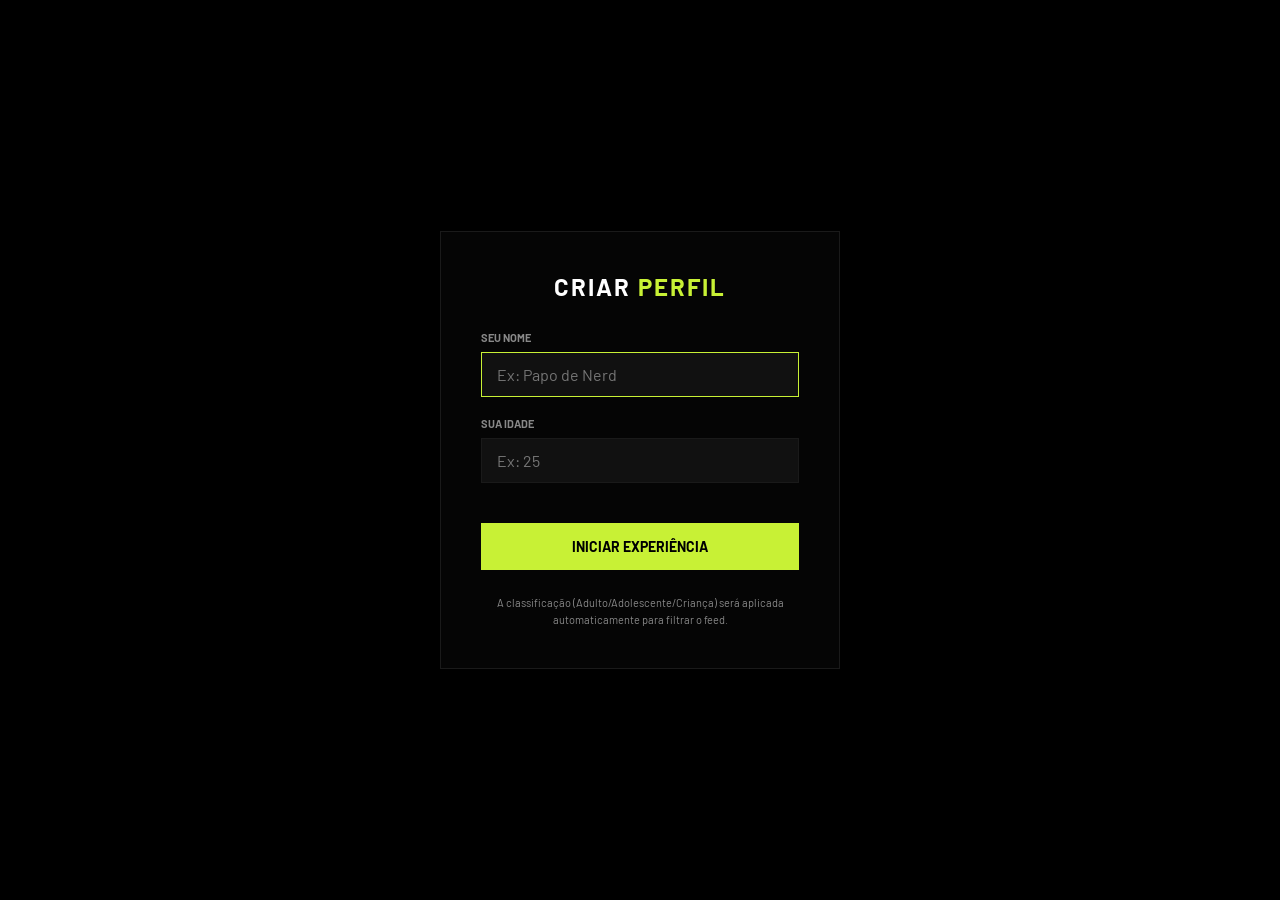
<file: templates/create_profile.html>
<!DOCTYPE html>
<html lang="pt-BR">
<head>
    <meta charset="UTF-8">
    <title>Criar Perfil - meu youtube</title>
    <link href="https://fonts.googleapis.com/css2?family=Barlow:wght@400;600;700&display=swap" rel="stylesheet">
    <link rel="stylesheet" href="/static/style.css">
    <style>
        body {
            display: flex;
            align-items: center;
            justify-content: center;
            height: 100vh;
            margin: 0;
            background-color: #000;
        }
        .profile-card {
            width: 100%;
            max-width: 400px;
            background: #050505;
            border: 1px solid var(--yt-border);
            padding: 40px;
            text-align: center;
            box-shadow: 0 10px 30px rgba(0,0,0,0.5);
        }
        .profile-card h1 {
            font-size: 24px;
            text-transform: uppercase;
            letter-spacing: 2px;
            margin-bottom: 30px;
            color: #fff;
        }
        .profile-card h1 span {
            color: var(--yt-accent);
        }
        .form-group {
            margin-bottom: 20px;
            text-align: left;
        }
        .form-group label {
            display: block;
            font-size: 11px;
            font-weight: 700;
            text-transform: uppercase;
            color: var(--yt-text-secondary);
            margin-bottom: 8px;
        }
        .form-group input {
            width: 100%;
            background: #111;
            border: 1px solid var(--yt-border);
            padding: 12px 15px;
            color: #fff;
            font-family: var(--font-main);
            font-size: 16px;
            outline: none;
            transition: border-color 0.3s;
        }
        .form-group input:focus {
            border-color: var(--yt-accent);
        }
        .create-btn {
            width: 100%;
            padding: 15px;
            background: var(--yt-accent);
            border: none;
            color: #000;
            font-family: var(--font-main);
            font-weight: 700;
            text-transform: uppercase;
            font-size: 14px;
            cursor: pointer;
            margin-top: 20px;
            transition: transform 0.2s, background-color 0.2s;
        }
        .create-btn:hover {
            background-color: #d8f165;
            transform: translateY(-2px);
        }
        .footer-note {
            margin-top: 25px;
            font-size: 11px;
            color: var(--yt-text-secondary);
            line-height: 1.5;
        }
    </style>
</head>
<body class="oled-theme">
    <div class="profile-card">
        <h1>CRIAR <span>PERFIL</span></h1>
        <form action="/save-profile" method="POST">
            <div class="form-group">
                <label for="name">Seu Nome</label>
                <input type="text" id="name" name="name" placeholder="Ex: Papo de Nerd" required autofocus>
            </div>
            <div class="form-group">
                <label for="age">Sua Idade</label>
                <input type="number" id="age" name="age" placeholder="Ex: 25" min="1" max="150" required>
            </div>
            <button type="submit" class="create-btn">INICIAR EXPERIÊNCIA</button>
        </form>
        <p class="footer-note">
            A classificação (Adulto/Adolescente/Criança) será aplicada automaticamente para filtrar o feed.
        </p>
    </div>
</body>
</html>
</file>
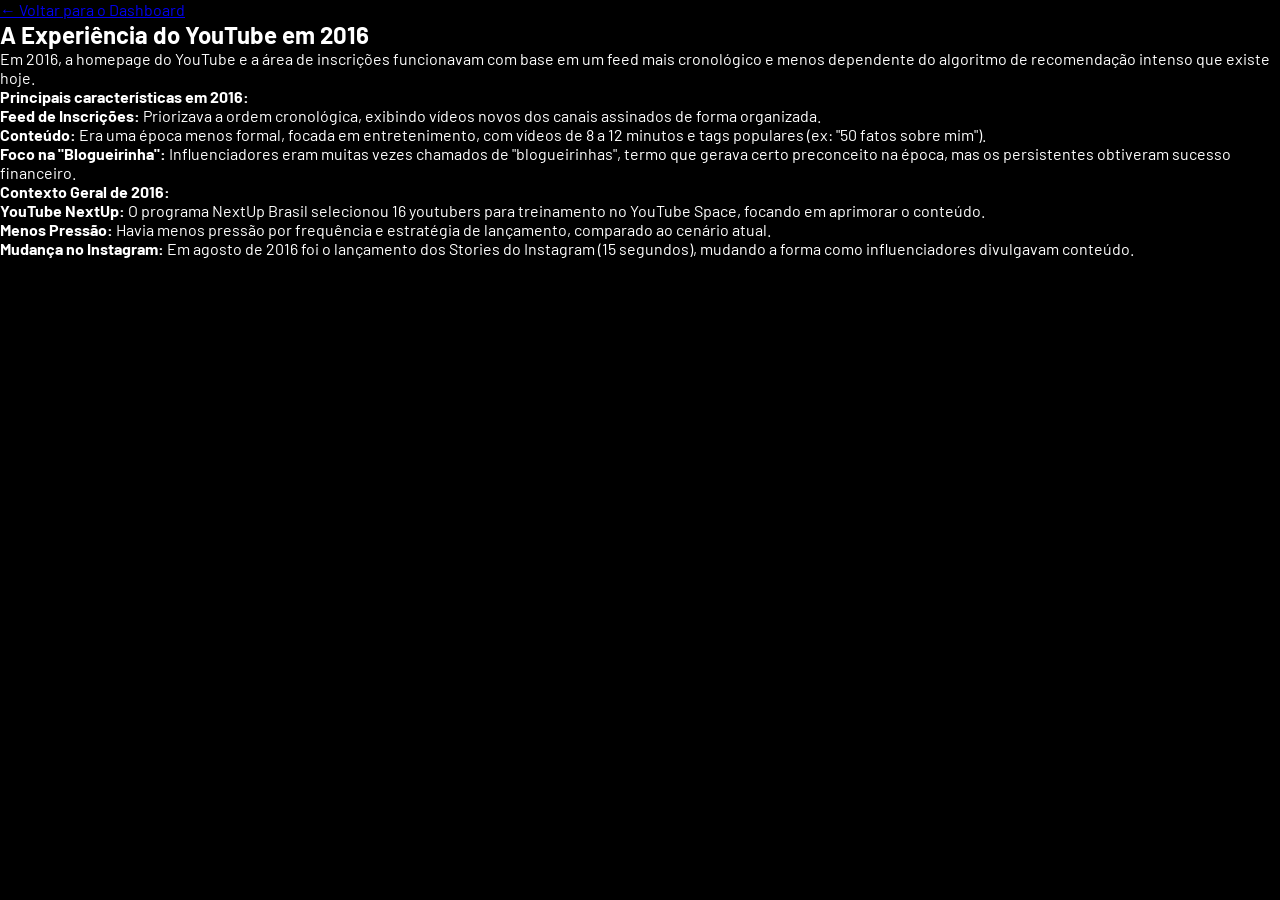
<file: templates/sobre_2016.html>
<!DOCTYPE html>
<html lang="pt-BR">
<head>
    <meta charset="UTF-8">
    <title>YouTube em 2016 - Memórias</title>
    <link href="https://fonts.googleapis.com/css2?family=Barlow:wght@400;600&display=swap" rel="stylesheet">
    <link rel="stylesheet" href="/static/style.css">
</head>
<body>
    <main class="content-2016">
        <a href="/" class="back-link">← Voltar para o Dashboard</a>
        <h2>A Experiência do YouTube em 2016</h2>
        <div class="text-body">
            <p>Em 2016, a homepage do YouTube e a área de inscrições funcionavam com base em um feed mais cronológico e menos dependente do algoritmo de recomendação intenso que existe hoje.</p>
            <p><strong>Principais características em 2016:</strong></p>
            <ul>
                <li><strong>Feed de Inscrições:</strong> Priorizava a ordem cronológica, exibindo vídeos novos dos canais assinados de forma organizada.</li>
                <li><strong>Conteúdo:</strong> Era uma época menos formal, focada em entretenimento, com vídeos de 8 a 12 minutos e tags populares (ex: "50 fatos sobre mim").</li>
                <li><strong>Foco na "Blogueirinha":</strong> Influenciadores eram muitas vezes chamados de "blogueirinhas", termo que gerava certo preconceito na época, mas os persistentes obtiveram sucesso financeiro.</li>
            </ul>
            <p><strong>Contexto Geral de 2016:</strong></p>
            <ul>
                <li><strong>YouTube NextUp:</strong> O programa NextUp Brasil selecionou 16 youtubers para treinamento no YouTube Space, focando em aprimorar o conteúdo.</li>
                <li><strong>Menos Pressão:</strong> Havia menos pressão por frequência e estratégia de lançamento, comparado ao cenário atual.</li>
                <li><strong>Mudança no Instagram:</strong> Em agosto de 2016 foi o lançamento dos Stories do Instagram (15 segundos), mudando a forma como influenciadores divulgavam conteúdo.</li>
            </ul>
        </div>
    </main>

    <script>
        // Aplicar tema salvo no dashboard
        if (localStorage.getItem('theme') === 'light') {
            document.body.classList.add('light-mode');
        }
    </script>
</body>
</html>
</file>
<file: static/style.css>
:root {
    /* OLED DEEP DARK THEME (Default) */
    --yt-main-bg: #000000;
    --yt-sidebar-bg: #000000;
    --yt-card-bg: #080808;
    --yt-border: #1a1a1a;
    --yt-text: #ffffff;
    --yt-text-secondary: #888888;
    --yt-accent: #c8f135; /* Industrial Lime Green */
    --font-main: 'Barlow', sans-serif;
    --yt-logo-red: #ff0000;
    --yt-hover: #121212;
    
    /* Configurable variables */
    --thumb-width: 246px;
    --thumb-opacity: 0.9;
}

.light-mode {
    /* 2016 CLASSIC LIGHT THEME */
    --yt-main-bg: #f1f1f1;
    --yt-sidebar-bg: #ffffff;
    --yt-card-bg: #ffffff;
    --yt-border: #e2e2e2;
    --yt-text: #333333;
    --yt-text-secondary: #666666;
    --yt-accent: #065fd4;
    --yt-hover: #f1f1f1;
}

/* TYPOGRAPHY VARIANTS */
.condensed-text {
    font-stretch: condensed;
    letter-spacing: -0.5px;
    line-height: 1.1;
}

* {
    margin: 0;
    padding: 0;
    box-sizing: border-box;
}

/* Custom Scrollbar */
::-webkit-scrollbar { width: 6px; }
::-webkit-scrollbar-track { background: var(--yt-main-bg); }
::-webkit-scrollbar-thumb { background: #222; border-radius: 10px; }
::-webkit-scrollbar-thumb:hover { background: var(--yt-accent); }

body {
    background-color: var(--yt-main-bg);
    color: var(--yt-text);
    font-family: var(--font-main);
    transition: background-color 0.3s ease, color 0.3s ease;
    overflow-x: hidden;
}

/* LOGO CUSTOMIZADO */
.my-logo { font-size: 20px; font-weight: 700; letter-spacing: -1px; color: var(--yt-text); display: flex; align-items: center; cursor: pointer; text-decoration: none; }
.my-logo span { background-color: var(--yt-logo-red); color: #ffffff; padding: 2px 6px; border-radius: 4px; margin-left: 4px; font-weight: 800; }

/* PROFILE UI */
.active-profile-header {
    padding: 16px;
    display: flex;
    align-items: center;
    justify-content: space-between;
    background: #050505;
}
.profile-info {
    display: flex;
    flex-direction: column;
}
.profile-name {
    font-size: 14px;
    font-weight: 700;
    color: #fff;
    text-transform: uppercase;
    letter-spacing: 1px;
}
.profile-badge {
    font-size: 9px;
    font-weight: 800;
    padding: 2px 6px;
    border-radius: 2px;
    width: fit-content;
    margin-top: 4px;
    text-transform: uppercase;
}
.badge-adulto { background-color: var(--yt-accent); color: #000; }
.badge-adolescente { background-color: #333; color: #fff; }
.badge-criança { background-color: #f1c40f; color: #000; }

.profile-switch-btn {
    background: none;
    border: none;
    color: var(--yt-text-secondary);
    cursor: pointer;
    font-size: 16px;
    transition: color 0.3s;
}
.profile-switch-btn:hover { color: var(--yt-accent); }

.profile-selector-dropdown {
    display: none;
    position: absolute;
    top: 60px;
    left: 10px;
    width: 220px;
    background: #111;
    border: 1px solid var(--yt-border);
    z-index: 2000;
    box-shadow: 0 10px 30px rgba(0,0,0,0.8);
}
.selector-header {
    padding: 12px;
    font-size: 10px;
    font-weight: 800;
    color: var(--yt-text-secondary);
    border-bottom: 1px solid var(--yt-border);
    text-transform: uppercase;
}
.profile-option {
    padding: 12px;
    display: block;
    color: #fff;
    text-decoration: none;
    font-size: 13px;
    border-bottom: 1px solid #1a1a1a;
    transition: background 0.2s;
}
.profile-option:hover { background: #1a1a1a; color: var(--yt-accent); }
.add-profile-link {
    padding: 12px;
    display: block;
    color: var(--yt-accent);
    text-decoration: none;
    font-size: 12px;
    font-weight: 700;
    text-align: center;
}

.sidebar-divider { height: 1px; background: var(--yt-border); margin: 0 16px 16px 16px; opacity: 0.5; }

/* REFRESH PROGRESS BAR */
.refresh-progress {
    position: fixed;
    top: 0;
    left: 0;
    height: 1px;
    background-color: var(--yt-accent);
    z-index: 5000;
    width: 0%;
    transition: width 0.5s linear, background-color 0.3s;
    pointer-events: none;
}

/* HEADER */
.yt-header { height: 56px; background: var(--yt-sidebar-bg); border-bottom: 1px solid var(--yt-border); display: flex; align-items: center; justify-content: space-between; padding: 0 16px; position: sticky; top: 0; z-index: 1000; }
.search-area { flex: 0 1 600px; margin: 0 20px; }
.filter-form { display: flex; width: 100%; }
.filter-form input { flex: 1; background: #000; border: 1px solid var(--yt-border); border-right: none; padding: 8px 12px; color: #fff; font-size: 14px; outline: none; }
.filter-form button { background: #222; border: 1px solid var(--yt-border); padding: 0 20px; cursor: pointer; display: flex; align-items: center; justify-content: center; }

.actions { display: flex; align-items: center; gap: 15px; }
.nav-link { color: var(--yt-text-secondary); text-decoration: none; font-size: 13px; }
.theme-btn, .settings-btn { background: none; border: none; font-size: 1.2rem; cursor: pointer; color: var(--yt-text-secondary); transition: transform 0.3s, color 0.2s; display: flex; }
.theme-btn:hover { color: var(--yt-accent); }
.settings-btn:hover { color: var(--yt-accent); transform: rotate(45deg); }
.refresh-btn { background: transparent; border: 1px solid var(--yt-border); color: var(--yt-text-secondary); padding: 5px 10px; cursor: pointer; font-size: 11px; font-weight: 700; text-transform: uppercase; }

/* SIDEBAR */
.app-container { display: flex; min-height: calc(100vh - 56px); }
.sidebar { width: 240px; background-color: var(--yt-sidebar-bg); border-right: 1px solid var(--yt-border); position: sticky; top: 56px; height: calc(100vh - 56px); overflow-y: auto; flex-shrink: 0; padding-top: 12px; display: flex; flex-direction: column; }
.sidebar::-webkit-scrollbar { width: 0px; background: transparent; }

.sidebar-item, .channel-item { display: flex; align-items: center; padding: 0 24px; height: 40px; text-decoration: none; color: var(--yt-text); font-size: 14px; transition: background-color 0.2s; border-left: 3px solid transparent; }
.sidebar-item svg { margin-right: 24px; opacity: 0.7; }
.sidebar-item:hover, .channel-item:hover { background-color: #1a1a1a; border-left-color: var(--yt-accent); }
.sidebar-item.active, .channel-item.active { background-color: #1a1a1a; border-left-color: var(--yt-accent); font-weight: 600; color: var(--yt-accent); }
.sidebar-item.active svg { opacity: 1; fill: var(--yt-accent); }
.sidebar-divider { height: 1px; background-color: var(--yt-border); margin: 12px 0; }
.sidebar-title { padding: 0 24px 8px; font-size: 11px; text-transform: uppercase; color: var(--yt-text-secondary); font-weight: 700; letter-spacing: 1px; }
.sub-icon { width: 24px; height: 24px; border-radius: 50%; margin-right: 24px; object-fit: cover; background: #222; flex-shrink: 0; }
.sub-name { white-space: nowrap; overflow: hidden; text-overflow: ellipsis; }

/* SETTINGS PANEL */
.settings-panel { position: fixed; top: 56px; right: -320px; width: 300px; height: calc(100vh - 56px); background-color: #050505; border-left: 1px solid var(--yt-border); z-index: 2000; transition: right 0.3s cubic-bezier(0.4, 0, 0.2, 1); display: flex; flex-direction: column; }
.settings-panel.open { right: 0; }
.settings-header { padding: 20px; border-bottom: 1px solid var(--yt-border); display: flex; justify-content: space-between; align-items: center; }
.settings-header h3 { font-size: 14px; text-transform: uppercase; letter-spacing: 1px; color: var(--yt-accent); }
.close-btn { background: none; border: none; color: #fff; font-size: 24px; cursor: pointer; }
.settings-body { padding: 20px; overflow-y: auto; }
.settings-group { margin-bottom: 30px; }
.group-label { display: block; font-size: 11px; font-weight: 700; text-transform: uppercase; color: var(--yt-text-secondary); margin-bottom: 15px; border-bottom: 1px solid var(--yt-border); padding-bottom: 5px; }
.setting-row { display: flex; justify-content: space-between; align-items: center; margin-bottom: 15px; font-size: 13px; }
.blacklist-input { width: 100%; background: #000; border: 1px solid var(--yt-border); color: #fff; padding: 8px; font-size: 12px; margin-top: 5px; outline: none; }
.switch { position: relative; display: inline-block; width: 40px; height: 20px; }
.switch input { opacity: 0; width: 0; height: 0; }
.slider { position: absolute; cursor: pointer; top: 0; left: 0; right: 0; bottom: 0; background-color: #222; transition: .3s; border-radius: 20px; }
.slider:before { position: absolute; content: ""; height: 14px; width: 14px; left: 3px; bottom: 3px; background-color: white; transition: .3s; border-radius: 50%; }
input:checked + .slider { background-color: var(--yt-accent); }
input:checked + .slider:before { transform: translateX(20px); }
.range-slider { -webkit-appearance: none; width: 100%; height: 4px; background: #222; border-radius: 2px; outline: none; }
.range-slider::-webkit-slider-thumb { -webkit-appearance: none; width: 14px; height: 14px; background: var(--yt-accent); border-radius: 50%; cursor: pointer; }
.action-btn { width: 100%; padding: 10px; background: var(--yt-accent); border: none; font-family: var(--font-main); font-weight: 700; text-transform: uppercase; font-size: 11px; cursor: pointer; transition: opacity 0.2s; margin-bottom: 8px; }
.action-btn.secondary { background: #222; color: #fff; }
.action-btn:hover { opacity: 0.8; }
.settings-overlay { position: fixed; top: 56px; left: 0; right: 0; bottom: 0; background: rgba(0,0,0,0.5); z-index: 1500; visibility: hidden; opacity: 0; transition: 0.3s; }
.settings-overlay.visible { visibility: visible; opacity: 1; }

/* MAIN CONTENT */
.list { flex: 1; max-width: 1000px; margin: 30px auto; padding: 0 40px; position: relative; }
.loading-overlay { position: fixed; top: 56px; right: 0; bottom: 0; left: 240px; background: rgba(0,0,0,0.8); display: flex; flex-direction: column; align-items: center; justify-content: center; z-index: 500; }
.spinner { width: 40px; height: 40px; border: 3px solid rgba(200, 241, 53, 0.1); border-top: 3px solid var(--yt-accent); border-radius: 50%; animation: spin 1s linear infinite; margin-bottom: 15px; }
@keyframes spin { 0% { transform: rotate(0deg); } 100% { transform: rotate(360deg); } }

.item { display: flex; padding: 16px 0; border-bottom: 1px solid var(--yt-border); transition: padding 0.2s; }
.item.hidden { display: none; }
.compact-mode .item { padding: 8px 0; }
.thumb { cursor: pointer; position: relative; }
.thumb img { width: var(--thumb-width); aspect-ratio: 16/9; object-fit: cover; border: 1px solid var(--yt-border); opacity: var(--thumb-opacity); transition: opacity 0.3s, width 0.2s; }
.item:hover .thumb img { opacity: 1; }
.meta { margin-left: 16px; flex: 1; display: flex; flex-direction: column; }
.title a { color: var(--yt-text); font-size: 18px; font-weight: 600; text-decoration: none; cursor: pointer; }
.title a:hover { color: var(--yt-accent); }
.meta-row { display: flex; justify-content: space-between; align-items: center; margin-top: 5px; }
.channel { font-size: 13px; color: var(--yt-text-secondary); }
time { font-size: 12px; color: var(--yt-text-secondary); margin-top: 4px; }

/* MODAL PLAYER */
.player-modal { position: fixed; top: 0; left: 0; width: 100vw; height: 100vh; background: #000000; z-index: 3000; display: none; align-items: center; justify-content: center; opacity: 0; transition: opacity 0.3s; }
.player-modal.visible { display: flex; opacity: 1; }
.player-container { width: 90%; max-width: 960px; aspect-ratio: 16/9; background: #000; border: 1px solid var(--yt-accent); position: relative; box-shadow: 0 0 30px rgba(200, 241, 53, 0.2); }
.player-container iframe { width: 100%; height: 100%; border: none; }
.close-player { position: absolute; top: -40px; right: 0; background: none; border: none; color: #fff; font-size: 30px; cursor: pointer; transition: color 0.2s; }
.close-player:hover { color: var(--yt-accent); }
.player-actions {
    display: flex;
    gap: 20px;
    padding: 15px;
    background: #050505;
    border-top: 1px solid #1a1a1a;
    align-items: center;
}
.player-actions .action-btn {
    background: transparent;
    border: 1px solid #333;
    color: #888;
    padding: 8px 16px;
    font-family: 'Barlow', sans-serif;
    font-size: 12px;
    letter-spacing: 1px;
    cursor: pointer;
    transition: 0.2s;
    width: auto;
    margin-bottom: 0;
    text-transform: uppercase;
    font-weight: 700;
}
.player-actions .action-btn:hover {
    border-color: #c8f135;
    color: #c8f135;
}
.player-actions .action-btn.active {
    color: #000;
    background: #c8f135;
    border-color: #c8f135;
}
.status-msg {
    font-size: 11px;
    color: var(--yt-accent);
    font-family: 'Barlow', sans-serif;
    text-transform: uppercase;
    letter-spacing: 1px;
    opacity: 0.8;
}

/* LIBRARY BUTTON */
.lib-btn { background: none; border: none; color: var(--yt-text-secondary); cursor: pointer; font-size: 16px; transition: color 0.2s; }
.lib-btn:hover { color: var(--yt-accent); }

/* CHANNELS GRID */
.channels-grid { display: grid; grid-template-columns: repeat(auto-fill, minmax(150px, 1fr)); gap: 20px; padding-top: 20px; }
.channel-card-large { background: var(--yt-card-bg); border: 1px solid var(--yt-border); padding: 20px; border-radius: 8px; text-align: center; cursor: pointer; transition: all 0.2s; }
.channel-card-large:hover { border-color: var(--yt-accent); background: var(--yt-hover); }
.channel-avatar-large { width: 80px; height: 80px; border-radius: 50%; background: #222; margin: 0 auto 15px; display: flex; align-items: center; justify-content: center; font-size: 32px; font-weight: 700; color: var(--yt-accent); }
.channel-card-large h3 { font-size: 14px; white-space: nowrap; overflow: hidden; text-overflow: ellipsis; }

/* PARTIAL VIEWS (History/Library) */
.thumb-partial img { width: 180px; aspect-ratio: 16/9; object-fit: cover; border: 1px solid var(--yt-border); opacity: 0.8; }
.title-partial a { font-size: 15px; color: var(--yt-text); text-decoration: none; }

/* RESPONSIVE */
@media (max-width: 1024px) {
    .sidebar { width: 72px; }
    .sidebar-item span, .sidebar-title, .sidebar-item.channel-item span, .status-text { display: none; }
    .sidebar-item { padding: 0; justify-content: center; }
    .sidebar-item svg { margin-right: 0; }
    .loading-overlay { left: 72px; }
}
@media (max-width: 600px) {
    .sidebar { display: none; }
    .loading-overlay { left: 0; }
    .search-area { flex: 1; margin: 0 10px; }
    .player-container { width: 100%; border: none; }
}

/* WATCHED STATUS (Industrial Style 2016) */
.item.watched .thumb img {
    filter: grayscale(0.8);
    opacity: 0.4 !important;
}

.watched-badge {
    position: absolute;
    top: 6px;
    left: 6px;
    background: #000;
    color: var(--yt-accent);
    border: 1px solid var(--yt-accent);
    padding: 2px 6px;
    font-family: var(--font-main);
    font-weight: 900;
    font-size: 10px;
    letter-spacing: 1px;
    z-index: 10;
    text-transform: uppercase;
    box-shadow: 2px 2px 0px rgba(0,0,0,0.5);
}
</file>
